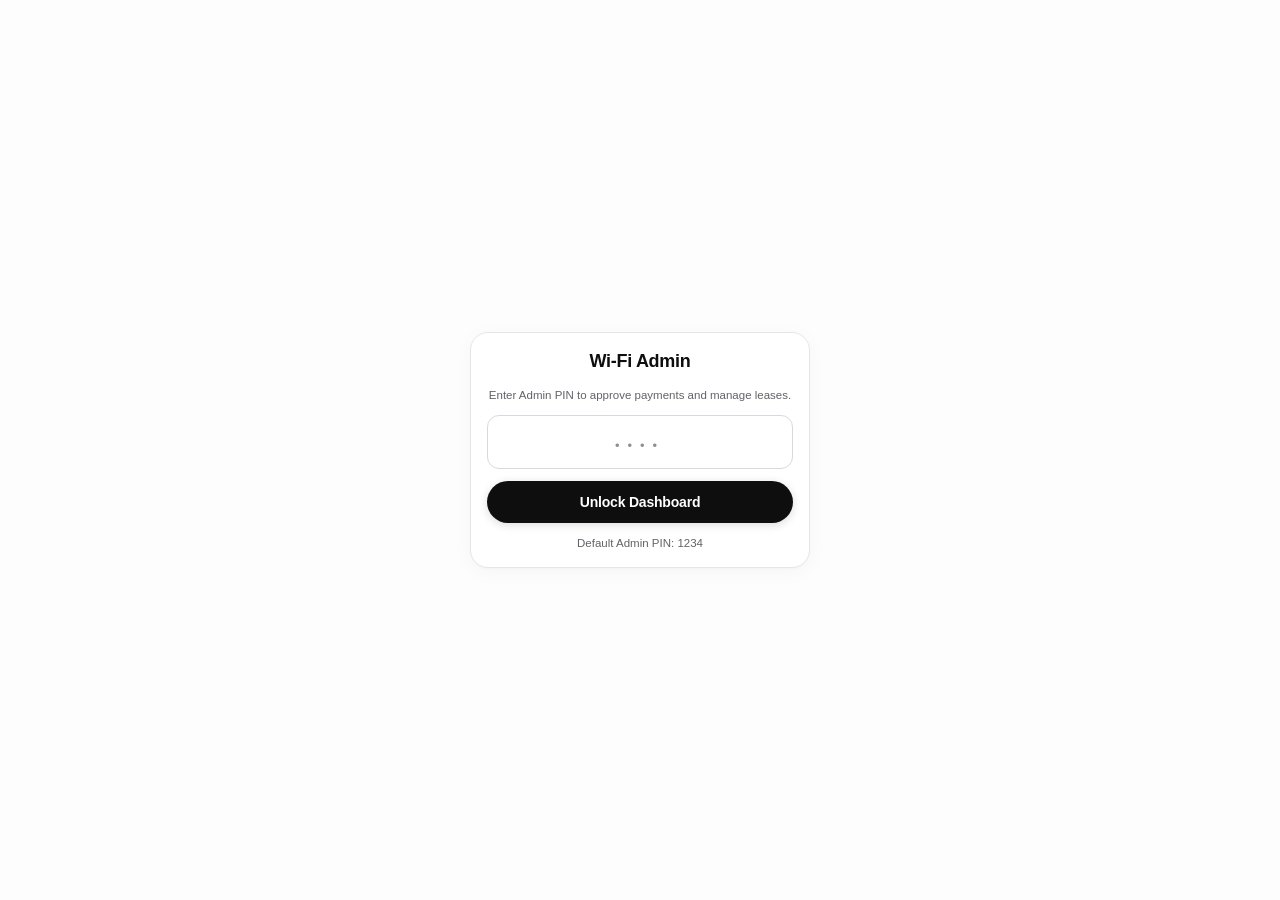
<file: web/admin.html>
<!DOCTYPE html>
<html lang="en">
<head>
  <meta charset="UTF-8">
  <meta name="viewport" content="width=device-width, initial-scale=1.0, maximum-scale=1.0, user-scalable=no">
  <title>Tres Rentals • Wi-Fi Admin</title>
  <link rel="stylesheet" href="css/portal.css">
</head>
<body>
  <!-- ADMIN AUTH GATE -->
  <div id="admin-auth-overlay" class="blur-success-modal active" style="opacity: 1; pointer-events: auto;">
    <div class="bento-card" style="width: 100%; max-width: 340px; text-align: center;">
      <h2 class="card-heading" style="font-size: 18px;">Wi-Fi Admin</h2>
      <p class="emergency-sub">Enter Admin PIN to approve payments and manage leases.</p>
      <input id="admin-pin-input" type="password" inputmode="numeric" maxlength="6" class="text-input-box" placeholder="••••" style="text-align: center; font-size: 24px; letter-spacing: 8px; font-weight: 800;">
      <button id="btn-admin-login" type="button" class="btn-submit-black">Unlock Dashboard</button>
      <span class="emergency-sub">Default Admin PIN: 1234</span>
    </div>
  </div>

  <!-- ADMIN DASHBOARD -->
  <div id="admin-dashboard" class="portal-container admin-container" style="display: none;">
    <header class="portal-header">
      <div class="brand-row">
        <span class="brand-text">Tres Rentals</span>
        <span class="tag-tagum">Admin</span>
      </div>
      <div class="title-row">
        <h1 class="main-title">Wi-Fi Manager</h1>
        <a href="index.html" class="rate-badge dark" style="text-decoration: none;">Tenant View →</a>
      </div>
    </header>

    <div class="stats-grid">
      <div class="stat-card"><div class="stat-label">Active Users</div><div id="stat-active-count" class="stat-value" style="color: var(--c-green-dark);">0</div></div>
      <div class="stat-card"><div class="stat-label">Pending GCash</div><div id="stat-pending-count" class="stat-value" style="color: var(--c-amber);">0</div></div>
      <div class="stat-card"><div class="stat-label">This Month</div><div id="stat-revenue-total" class="stat-value">₱0</div></div>
    </div>

    <section class="bento-card">
      <div class="card-top-row">
        <h2 class="card-heading">Pending GCash Approvals</h2>
        <span class="rate-badge dark">1-Tap Approve</span>
      </div>
      <div id="pending-list-container" style="display: flex; flex-direction: column; gap: 8px;">
        <p class="emergency-sub">Loading...</p>
      </div>
    </section>

    <section class="bento-card">
      <div class="card-top-row">
        <h2 class="card-heading">Add Cash Tenant (₱200)</h2>
        <span class="rate-badge">Instant 30 Days</span>
      </div>
      <div class="field-group">
        <label class="field-label" for="cash-tenant-name">Full Name</label>
        <input id="cash-tenant-name" type="text" class="text-input-box" placeholder="e.g. Kuya Ben">
      </div>
      <div class="field-group">
        <label class="field-label" for="cash-tenant-phone">Mobile Number (09XXXXXXXXX)</label>
        <input id="cash-tenant-phone" type="tel" inputmode="numeric" maxlength="13" class="text-input-box" placeholder="09XXXXXXXXX">
      </div>
      <button id="btn-add-cash" type="button" class="btn-submit-black">Grant 30-Day Cash Pass</button>
    </section>

    <section class="bento-card">
      <div class="card-top-row">
        <h2 class="card-heading">All Subscribers & Recovery PINs</h2>
        <span class="rate-badge">Auto-refreshes</span>
      </div>
      <div id="leases-list-container" style="display: flex; flex-direction: column; gap: 8px;">
        <p class="emergency-sub">Loading...</p>
      </div>
    </section>
  </div>

  <div id="admin-toast" class="toast-pill"></div>
  <script src="js/admin.js"></script>
</body>
</html>
</file>
<file: web/css/portal.css>
/* ==========================================================================
   RYOS DEFAULT THEME (Light Contrast) — Tenant-Portal Live Stylesheet
   Inline Container-Width Math Budget:
   - W_canvas = 375px, lateral gutter G = 12px => W_usable = 351px, W_inner = 319px
   - Header: W_title(168px) + gap(8px) + W_badge(<=120px) = 296px <= 351px (+55px margin)
   - 3-Col Grid: 3 * 101px + 2 * 8px = 319px <= W_inner
   - 4-Box PIN: 4 * 58px + 3 * 12px = 268px <= W_inner
   ========================================================================== */
:root {
  --bg-canvas: #F4F4F6;
  --bg-card: #FFFFFF;
  --bg-inner: #F8F8FA;
  --c-black: #0E0E0E;
  --c-dark-charcoal: #252528;
  --c-slate-dark: #2C2C30;
  --c-slate-text: #626268;
  --c-slate-muted: #8E8E95;
  --c-pill-gray: #EAEAEF;
  --c-border-card: #E5E5EB;
  --c-border-inner: #EAEAEF;
  --c-border-input: #D8D8E0;
  --c-divider: #D0D0D8;
  --c-red: #EF4444;
  --c-red-dim: rgba(239, 68, 68, 0.12);
  --c-green: #22C55E;
  --c-green-dim: rgba(34, 197, 94, 0.15);
  --c-green-dark: #166534;
  --c-amber: #D97706;
  --c-amber-dim: rgba(217, 119, 6, 0.12);
  --radius-card: 18px;
  --radius-sub: 14px;
  --radius-pill: 9999px;
  --radius-sm: 12px;
  --shadow-card: 0 4px 20px rgba(0, 0, 0, 0.035), 0 1px 2px rgba(0, 0, 0, 0.02);
  --font-stack: -apple-system, BlinkMacSystemFont, "SF Pro Text", "SF Pro Display", "Segoe UI", Roboto, Helvetica, Arial, sans-serif;
}

*, *::before, *::after { box-sizing: border-box; margin: 0; padding: 0; }

body {
  background-color: var(--bg-canvas);
  color: var(--c-black);
  font-family: var(--font-stack);
  font-size: 14px;
  line-height: 1.4;
  min-height: 100vh;
  display: flex;
  flex-direction: column;
  align-items: center;
  padding: 18px 12px 32px;
  -webkit-font-smoothing: antialiased;
  overflow-x: hidden;
}

.portal-container { width: 100%; max-width: 375px; display: flex; flex-direction: column; gap: 12px; }
.admin-container { max-width: 460px; }

/* Header */
.portal-header { display: flex; flex-direction: column; gap: 2px; padding: 2px; }
.brand-row { display: flex; align-items: center; gap: 8px; }
.wifi-icon-wrapper { position: relative; width: 24px; height: 24px; display: flex; align-items: center; justify-content: center; }
.wifi-svg { width: 22px; height: 22px; }
.wifi-svg.red { stroke: var(--c-red); color: var(--c-red); filter: drop-shadow(0 0 3px rgba(239, 68, 68, 0.3)); }
.wifi-svg.green { stroke: var(--c-green); color: var(--c-green); }

/* Sequential Green Signal Wave */
.wifi-bar { stroke: rgba(34, 197, 94, 0.24); color: rgba(34, 197, 94, 0.24); }
.wifi-bar-1 { animation: wifiWave1 1.8s infinite ease-in-out; }
.wifi-bar-2 { animation: wifiWave2 1.8s infinite ease-in-out; }
.wifi-bar-3 { animation: wifiWave3 1.8s infinite ease-in-out; }
.wifi-bar-4 { animation: wifiWave4 1.8s infinite ease-in-out; }
@keyframes wifiWave1 { 0%, 100% { color: rgba(34,197,94,0.24); filter: none; } 10%, 75% { color: #22C55E; filter: drop-shadow(0 0 3px rgba(34,197,94,0.7)); } 90% { color: rgba(34,197,94,0.24); filter: none; } }
@keyframes wifiWave2 { 0%, 15%, 100% { stroke: rgba(34,197,94,0.24); filter: none; } 28%, 75% { stroke: #22C55E; filter: drop-shadow(0 0 3px rgba(34,197,94,0.7)); } 90% { stroke: rgba(34,197,94,0.24); filter: none; } }
@keyframes wifiWave3 { 0%, 32%, 100% { stroke: rgba(34,197,94,0.24); filter: none; } 46%, 75% { stroke: #22C55E; filter: drop-shadow(0 0 3px rgba(34,197,94,0.7)); } 90% { stroke: rgba(34,197,94,0.24); filter: none; } }
@keyframes wifiWave4 { 0%, 50%, 100% { stroke: rgba(34,197,94,0.24); filter: none; } 64%, 78% { stroke: #22C55E; filter: drop-shadow(0 0 4px rgba(34,197,94,0.8)); } 92% { stroke: rgba(34,197,94,0.24); filter: none; } }

.brand-text { font-size: 17.5px; font-weight: 750; color: var(--c-black); letter-spacing: -0.3px; }
.tag-tagum { font-size: 11px; font-weight: 600; background: var(--c-pill-gray); color: var(--c-slate-text); padding: 2px 8px; border-radius: var(--radius-pill); }

.title-row { display: flex; align-items: center; justify-content: space-between; margin-top: 3px; gap: 8px; }
.main-title { font-size: 26px; font-weight: 850; letter-spacing: -0.6px; color: var(--c-black); line-height: 1.1; }
.status-badge-pill {
  display: inline-flex; align-items: center; gap: 5px; font-size: 11px; font-weight: 600;
  background: #E4E4E9; color: #55555A; padding: 4px 9px; border-radius: var(--radius-pill);
  white-space: nowrap; flex-shrink: 0; transition: all 0.3s ease;
}
.status-badge-pill.online { background: var(--c-green-dim); color: var(--c-green-dark); border: 1px solid rgba(34, 197, 94, 0.25); }
.status-badge-pill.pending { background: var(--c-amber-dim); color: var(--c-amber); border: 1px solid rgba(217, 119, 6, 0.25); }
.status-dot { width: 6px; height: 6px; border-radius: 50%; background: var(--c-red); }
.status-dot.online { background: var(--c-green); box-shadow: 0 0 8px rgba(34, 197, 94, 0.7); }
.status-dot.pending { background: var(--c-amber); }

/* Cards */
.bento-card {
  background: var(--bg-card); border: 1px solid var(--c-border-card); border-radius: var(--radius-card);
  padding: 16px; box-shadow: var(--shadow-card); display: flex; flex-direction: column; gap: 12px;
}
.soft-card { background: linear-gradient(180deg, #F6F6F8 0%, #E7E7ED 100%); border-color: #D6D6DE; }
.pending-card { background: #FFFBEB; border-color: rgba(217, 119, 6, 0.35); }
.card-top-row { display: flex; align-items: center; justify-content: space-between; gap: 8px; }
.card-heading-group { display: flex; align-items: center; gap: 7px; }
.card-heading { font-size: 15px; font-weight: 800; letter-spacing: -0.3px; color: var(--c-black); }
.rate-badge { font-size: 11px; font-weight: 600; background: var(--c-pill-gray); color: var(--c-slate-text); padding: 3px 8.5px; border-radius: var(--radius-pill); white-space: nowrap; }
.rate-badge.dark { background: var(--c-dark-charcoal); color: #FFFFFF; }
.rate-badge.black { background: var(--c-black); color: #FFFFFF; font-weight: 700; }

/* Inputs */
.field-group { display: flex; flex-direction: column; gap: 5px; text-align: left; }
.field-label { font-size: 12px; font-weight: 700; color: var(--c-slate-dark); }
.text-input-box {
  width: 100%; background: #FFFFFF; border: 1.5px solid var(--c-border-input); border-radius: var(--radius-sm);
  padding: 12px 13px; font-size: 14px; font-weight: 500; color: var(--c-black); outline: none; font-family: inherit; transition: border-color 0.15s ease;
}
.text-input-box:focus { border-color: var(--c-black); }
.text-input-box::placeholder { color: var(--c-slate-muted); font-weight: 400; font-size: 13px; }
.field-error { font-size: 11.5px; font-weight: 600; color: var(--c-red); display: none; }
.field-error.show { display: block; }

/* Buttons */
.btn-submit-black {
  width: 100%; background: var(--c-black); color: #FFFFFF; border: none; border-radius: var(--radius-pill);
  padding: 13px; font-size: 14px; font-weight: 700; cursor: pointer; font-family: inherit;
  box-shadow: 0 2px 10px rgba(0, 0, 0, 0.14); letter-spacing: -0.2px; text-align: center; text-decoration: none; display: block; transition: background 0.15s ease;
}
.btn-submit-black:hover { background: #222225; }
.btn-submit-black:disabled { opacity: 0.6; cursor: not-allowed; }
.btn-outline-pill {
  width: 100%; background: #FFFFFF; color: var(--c-black); border: 1.5px solid var(--c-black); border-radius: var(--radius-pill);
  padding: 11px; font-size: 13.5px; font-weight: 700; cursor: pointer; text-align: center; text-decoration: none; display: block; font-family: inherit; transition: all 0.15s ease;
}
.btn-outline-pill:hover { background: var(--c-black); color: #FFFFFF; }

/* Nav Context Bar */
.nav-context-row { display: flex; align-items: center; justify-content: space-between; gap: 8px; }
.back-pill-btn {
  display: inline-flex; align-items: center; gap: 5px; background: var(--bg-card); border: 1px solid var(--c-border-card);
  color: var(--c-black); border-radius: var(--radius-pill); padding: 5px 11px; font-size: 12px; font-weight: 700; cursor: pointer; font-family: inherit;
}
.back-pill-btn:hover { background: var(--c-pill-gray); }
.tenant-chip { font-size: 11.5px; font-weight: 600; color: var(--c-slate-text); background: var(--c-pill-gray); padding: 4px 10px; border-radius: var(--radius-pill); white-space: nowrap; overflow: hidden; text-overflow: ellipsis; max-width: 230px; }

/* Emergency Pass */
.emergency-top { display: flex; align-items: flex-start; gap: 9px; }
.icon-svg-sm { width: 19px; height: 19px; fill: none; stroke: var(--c-black); stroke-width: 2; stroke-linecap: round; stroke-linejoin: round; flex-shrink: 0; margin-top: 2px; }
.emergency-title { font-size: 13.5px; font-weight: 750; color: var(--c-black); line-height: 1.35; }
.emergency-sub { font-size: 11.5px; color: var(--c-slate-text); }
.btn-emergency-pill {
  width: 100%; background: #FFFFFF; color: var(--c-black); border: 1px solid #D0D0D6; border-radius: var(--radius-pill);
  padding: 10.5px; font-size: 13px; font-weight: 700; cursor: pointer; font-family: inherit;
}
.btn-emergency-pill:disabled { opacity: 0.55; cursor: not-allowed; }
.emergency-timer-banner { display: none; background: #FFFFFF; border-radius: var(--radius-sm); border: 1px solid #D0D0D6; padding: 10px; text-align: center; }
.emergency-timer-banner.show { display: block; }
.timer-digits { font-size: 23px; font-weight: 850; font-variant-numeric: tabular-nums; letter-spacing: 2px; color: var(--c-black); }

/* GCash Card */
.gcash-card { align-items: center; text-align: center; }
.gcash-card .card-top-row { width: 100%; }
.qr-box-container { background: #FFFFFF; border: 1px solid var(--c-border-card); border-radius: 15px; padding: 9px; display: flex; align-items: center; justify-content: center; width: 150px; height: 150px; margin: 3px auto 0; box-shadow: 0 2px 8px rgba(0, 0, 0, 0.03); }
.qr-svg, .qr-img { width: 132px; height: 132px; object-fit: contain; }
.account-line { font-size: 12.5px; color: var(--c-slate-text); }
.account-line strong { color: var(--c-black); font-weight: 700; }
.actions-3-row { display: grid; grid-template-columns: repeat(3, 1fr); gap: 6px; width: 100%; }
.btn-action-pill {
  display: inline-flex; align-items: center; justify-content: center; gap: 4px; background: var(--c-pill-gray); color: var(--c-black);
  border: none; border-radius: var(--radius-pill); padding: 9px 2px; font-size: 11px; font-weight: 600; cursor: pointer; font-family: inherit; white-space: nowrap;
}
.btn-action-pill.dark-action { background: var(--c-dark-charcoal); color: #FFFFFF; }

/* PIN & Recovery */
.pin-input-grid { display: grid; grid-template-columns: repeat(4, 58px); gap: 12px; justify-content: center; margin: 4px 0; }
.pin-digit-box {
  width: 58px; height: 64px; background: #FFFFFF; border: 1.5px solid var(--c-border-input); border-radius: 14px;
  font-size: 26px; font-weight: 800; color: var(--c-black); text-align: center; outline: none; font-family: inherit;
}
.pin-digit-box:focus { border-color: var(--c-black); border-width: 2px; box-shadow: 0 0 0 3px rgba(14, 14, 14, 0.08); }
.pin-hint-sub { font-size: 11.5px; color: var(--c-slate-text); text-align: center; }
.forgot-link-btn { background: transparent; border: none; color: var(--c-slate-text); font-size: 12px; font-weight: 600; cursor: pointer; text-decoration: underline; font-family: inherit; align-self: center; }
.recovery-drawer { display: none; background: var(--bg-inner); border: 1px solid var(--c-border-inner); border-radius: var(--radius-sub); padding: 12px; flex-direction: column; gap: 8px; }
.recovery-drawer.show { display: flex; }

/* Dashboard */
.check-icon-circle { width: 18px; height: 18px; border-radius: 50%; background: var(--c-green); display: flex; align-items: center; justify-content: center; flex-shrink: 0; }
.check-icon-circle svg { width: 11px; height: 11px; stroke: #FFFFFF; stroke-width: 3; fill: none; }
.countdown-box { background: var(--bg-inner); border: 1px solid var(--c-border-inner); border-radius: var(--radius-sub); padding: 16px 14px; text-align: center; display: flex; flex-direction: column; gap: 4px; }
.countdown-label { font-size: 10.5px; text-transform: uppercase; font-weight: 750; color: var(--c-slate-text); letter-spacing: 0.8px; }
.countdown-timer-value { font-size: 27px; font-weight: 850; font-variant-numeric: tabular-nums; color: var(--c-black); }
.recovery-pin-capsule { background: var(--bg-inner); border: 1px solid var(--c-border-inner); border-radius: var(--radius-sub); padding: 11px 13px; display: flex; align-items: center; justify-content: space-between; gap: 8px; }
.pin-title { font-size: 13px; font-weight: 750; color: var(--c-black); display: block; }
.pin-sub { font-size: 11px; color: var(--c-slate-text); }
.btn-pin-black-capsule { background: var(--c-black); color: #FFFFFF; border: none; border-radius: var(--radius-pill); padding: 6px 12px; display: inline-flex; align-items: center; gap: 6px; cursor: pointer; font-family: inherit; }
.pin-digits-text { font-size: 14px; font-weight: 800; letter-spacing: 1.5px; font-family: monospace; }
.metrics-3-grid { display: grid; grid-template-columns: repeat(3, 1fr); gap: 8px; width: 100%; }
.metric-tile { background: var(--bg-inner); border: 1px solid var(--c-border-inner); border-radius: var(--radius-sm); padding: 10px 4px; text-align: center; display: flex; flex-direction: column; gap: 3px; }
.metric-label { font-size: 11px; color: var(--c-slate-text); font-weight: 600; }
.metric-val { font-size: 15px; font-weight: 800; color: var(--c-black); }

/* Admin Styles (Ryos Default Theme) */
.stats-grid { display: grid; grid-template-columns: repeat(3, 1fr); gap: 8px; }
.stat-card { background: var(--bg-card); border: 1px solid var(--c-border-card); border-radius: var(--radius-sub); padding: 12px 8px; text-align: center; box-shadow: var(--shadow-card); }
.stat-label { font-size: 11px; font-weight: 600; color: var(--c-slate-text); }
.stat-value { font-size: 20px; font-weight: 850; color: var(--c-black); margin-top: 2px; }
.pending-item, .lease-item-card { background: var(--bg-inner); border: 1px solid var(--c-border-inner); border-radius: var(--radius-sub); padding: 12px; display: flex; flex-direction: column; gap: 8px; }
.lease-item-card { flex-direction: row; align-items: center; justify-content: space-between; }
.btn-approve { width: 100%; background: var(--c-black); color: #FFFFFF; border: none; border-radius: var(--radius-pill); padding: 9px 12px; font-size: 12.5px; font-weight: 700; cursor: pointer; font-family: inherit; }
.btn-revoke { background: var(--c-red-dim); color: var(--c-red); border: 1px solid rgba(239,68,68,0.3); border-radius: var(--radius-pill); padding: 6px 12px; font-size: 11.5px; font-weight: 700; cursor: pointer; font-family: inherit; flex-shrink: 0; }

/* Footer, Modal, Toast */
.footer-link-wrapper { text-align: center; padding: 2px 0 4px; font-size: 11.5px; color: var(--c-slate-text); }
.footer-relink-btn { background: transparent; border: none; font-size: 11.5px; color: var(--c-slate-text); cursor: pointer; text-decoration: underline; font-family: inherit; }
.blur-success-modal {
  position: fixed; inset: 0; background: rgba(255, 255, 255, 0.82); backdrop-filter: blur(14px);
  display: flex; flex-direction: column; align-items: center; justify-content: center; z-index: 2000; opacity: 0; pointer-events: none; transition: opacity 0.3s ease; padding: 16px;
}
.blur-success-modal.active { opacity: 1; pointer-events: auto; }
.check-outer-ring { width: 88px; height: 88px; border-radius: 50%; background: var(--c-green-dim); border: 3.5px solid var(--c-green); display: flex; align-items: center; justify-content: center; box-shadow: 0 0 32px rgba(34, 197, 94, 0.4); }
.check-svg { width: 44px; height: 44px; fill: none; stroke: var(--c-green); stroke-width: 4.5; stroke-linecap: round; stroke-linejoin: round; }
.success-label { font-size: 19px; font-weight: 850; color: var(--c-black); margin-top: 14px; }
.success-desc { font-size: 12.5px; color: var(--c-slate-text); margin-top: 4px; text-align: center; }
.toast-pill {
  position: fixed; bottom: 24px; left: 50%; transform: translateX(-50%) translateY(100px); background: var(--c-black); color: #FFFFFF;
  padding: 9px 18px; border-radius: var(--radius-pill); font-size: 12px; font-weight: 600; opacity: 0; pointer-events: none; transition: all 0.25s ease; z-index: 3000; white-space: nowrap;
}
.toast-pill.show { transform: translateX(-50%) translateY(0); opacity: 1; }
</file>
